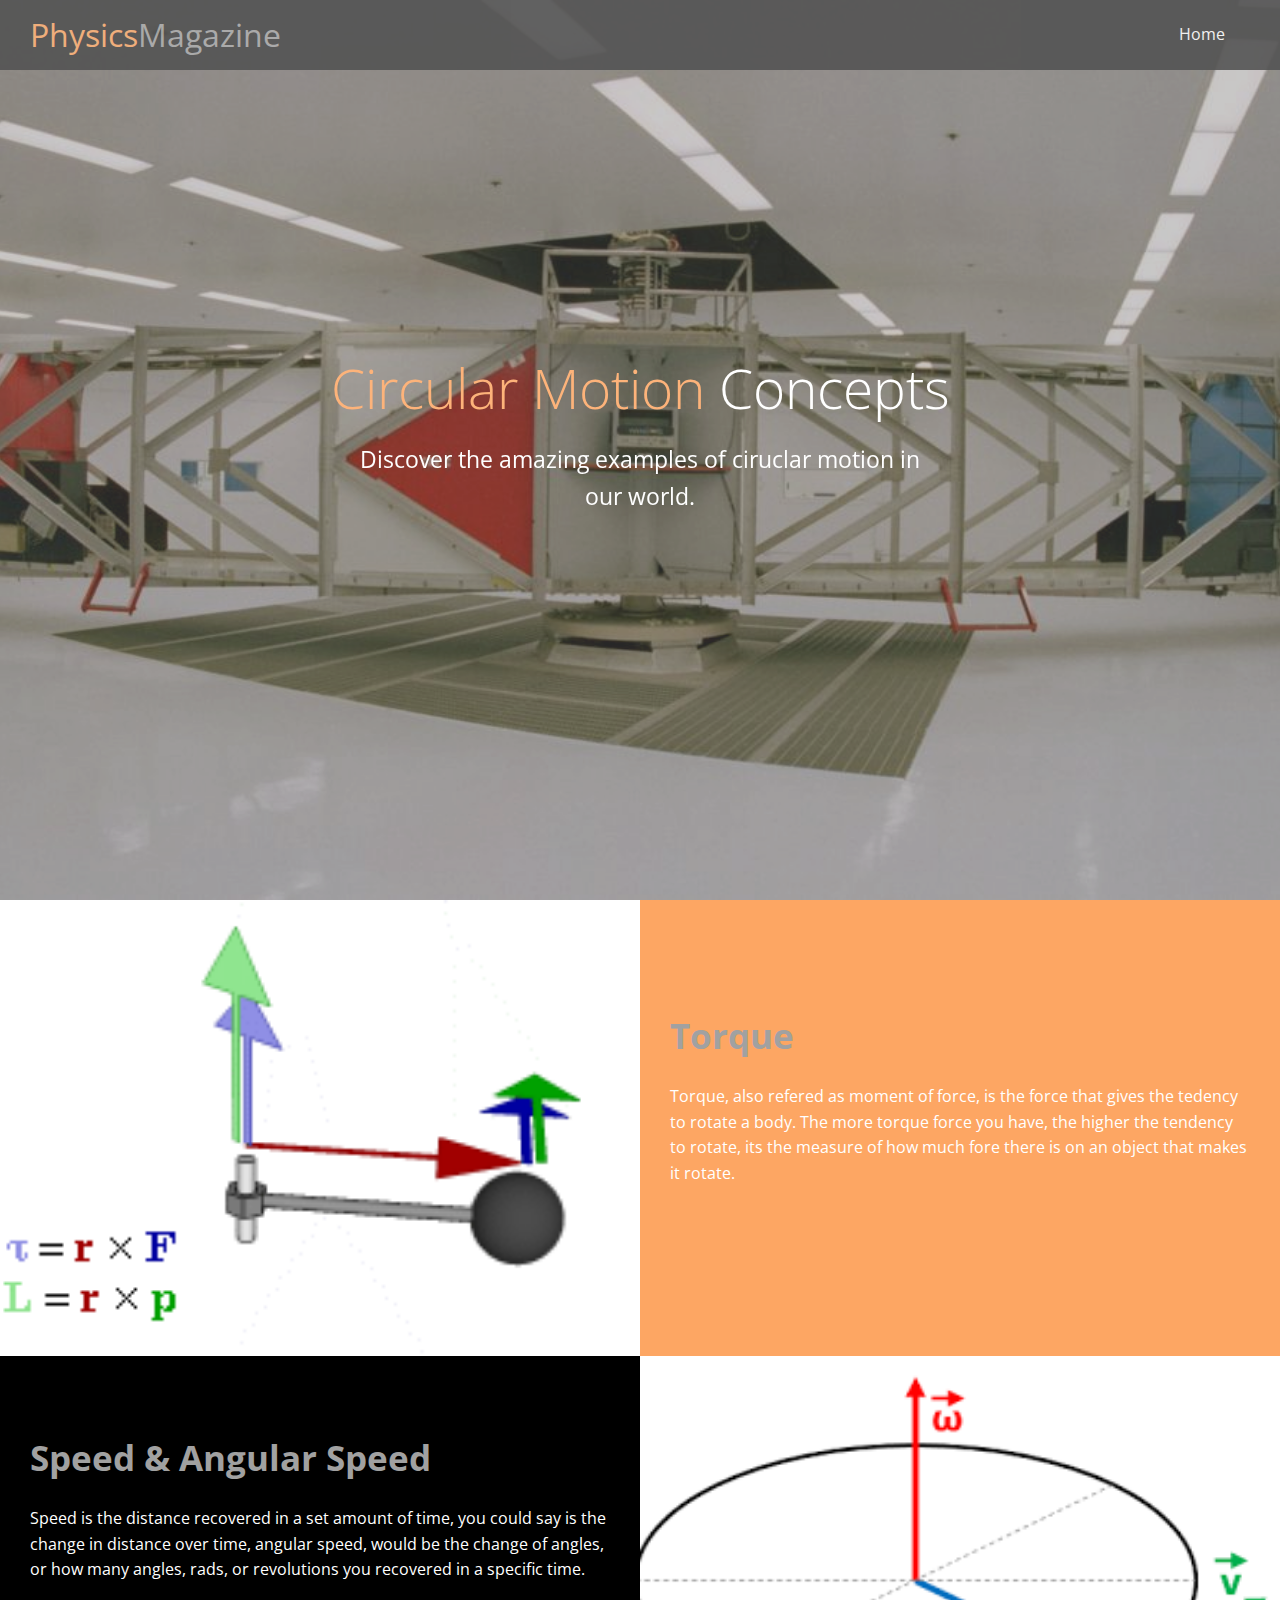
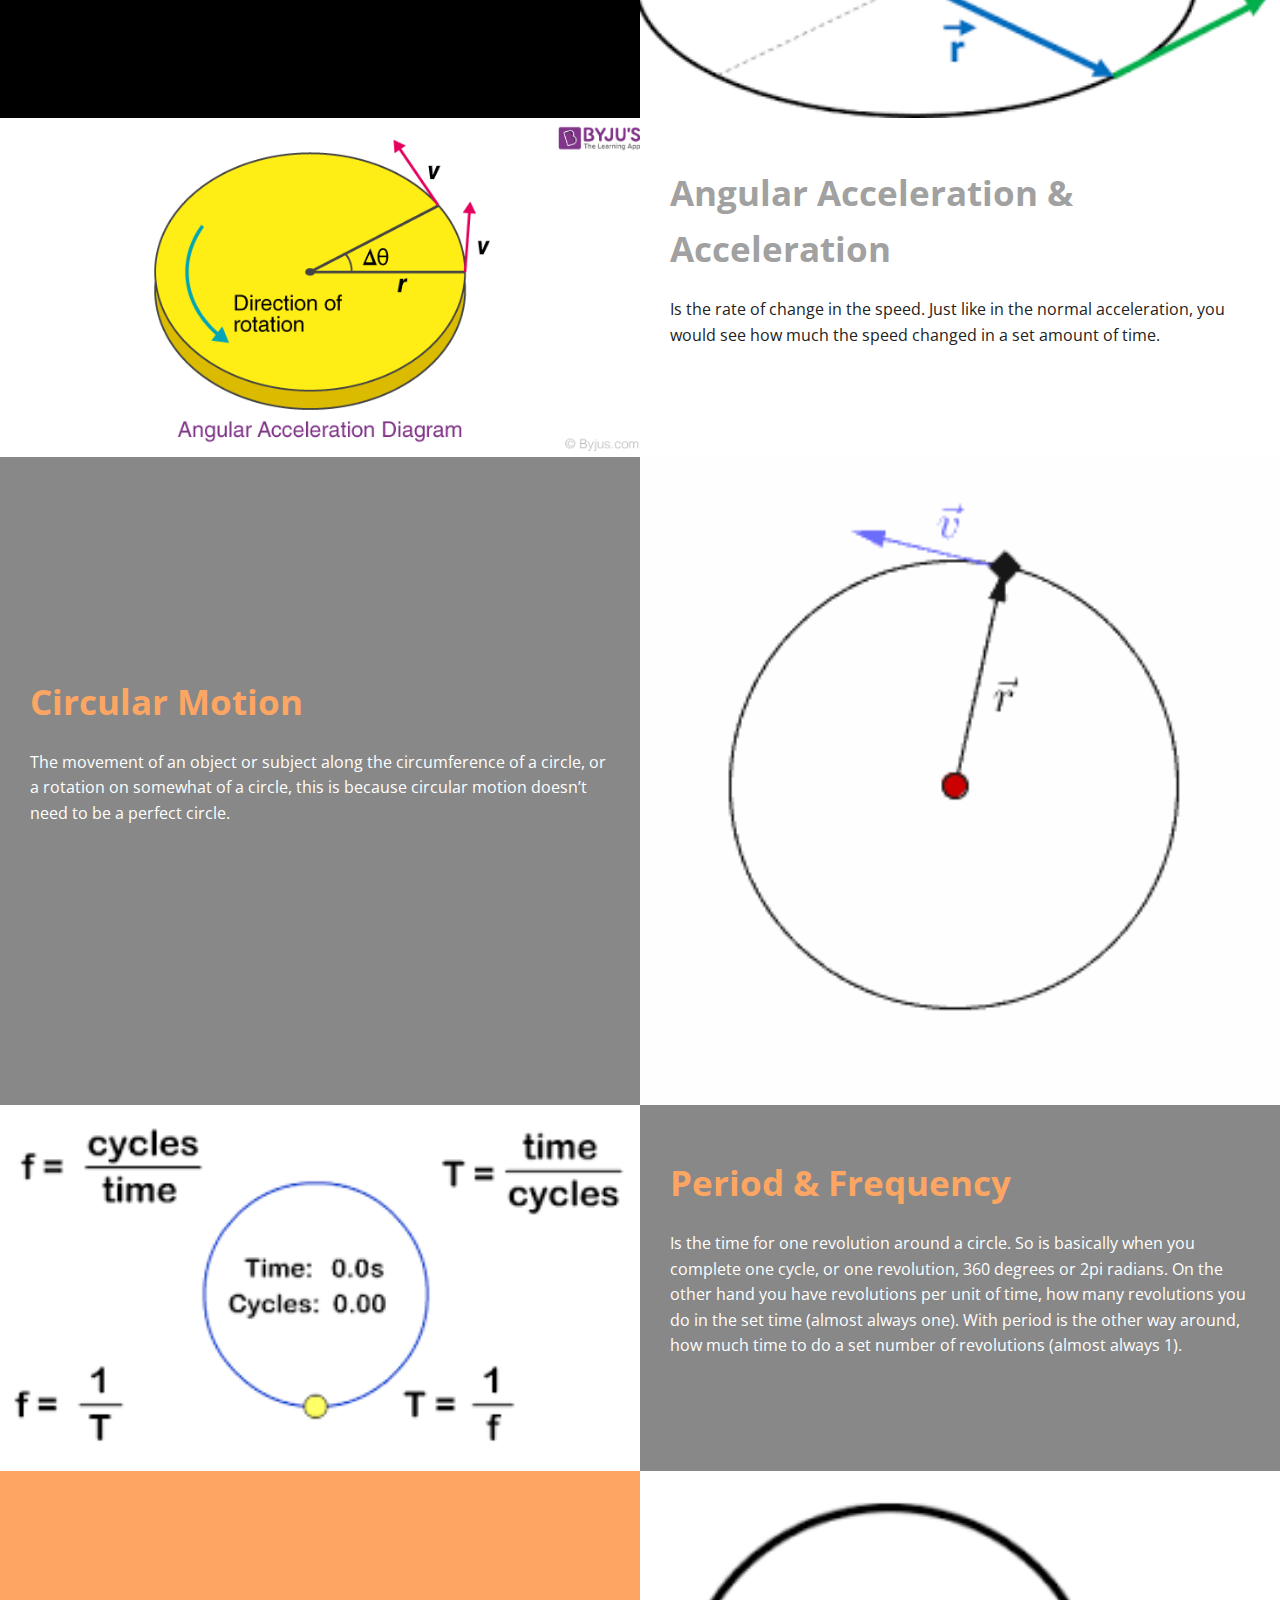
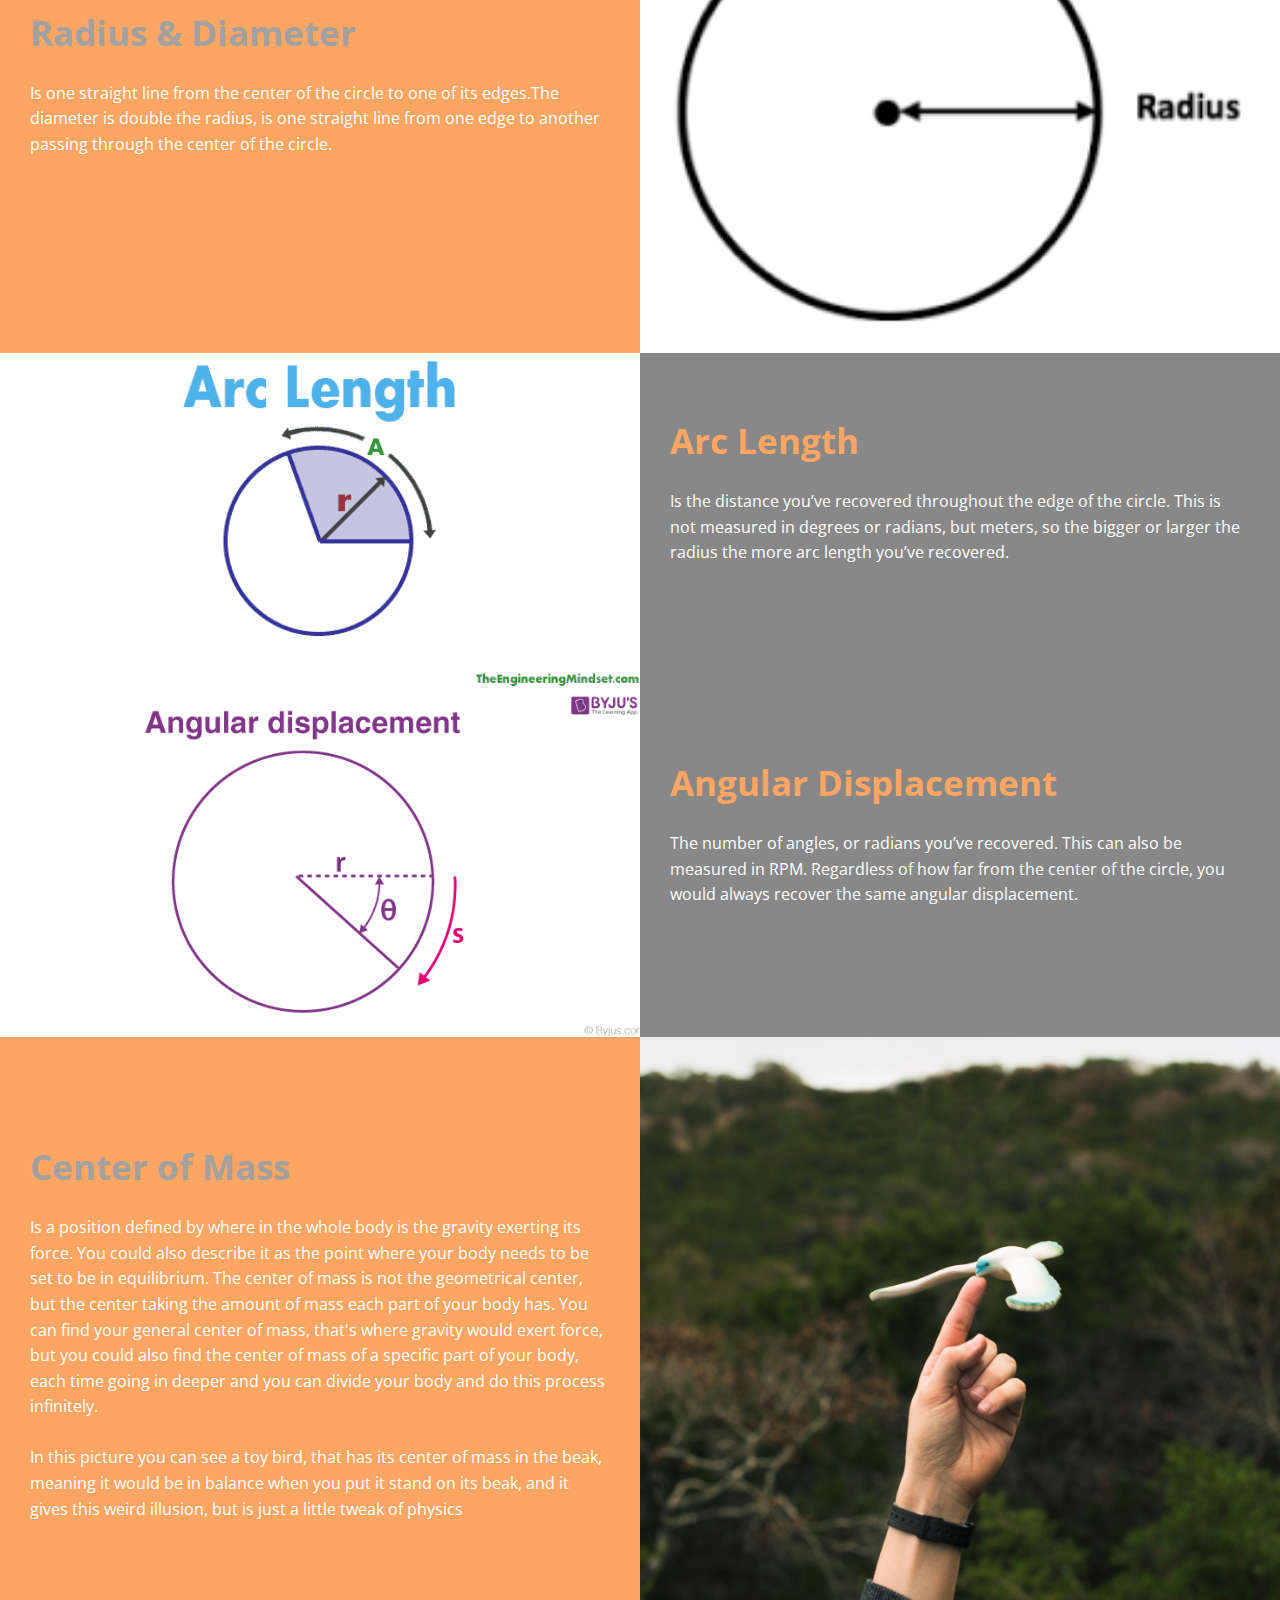
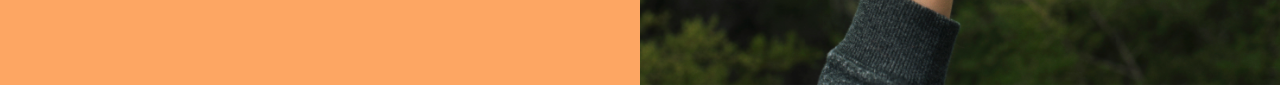
<file: concepts.html>
<!DOCTYPE html>
<html lang="en">
<head>
    <meta charset="UTF-8">
    <meta http-equiv="X-UA-Compatible" content="IE=edge">
    <meta name="viewport" content="width=device-width, initial-scale=1.0">
    <link rel="stylesheet" href="https://cdnjs.cloudflare.com/ajax/libs/font-awesome/5.15.3/css/all.min.css" integrity="sha512-iBBXm8fW90+nuLcSKlbmrPcLa0OT92xO1BIsZ+ywDWZCvqsWgccV3gFoRBv0z+8dLJgyAHIhR35VZc2oM/gI1w==" crossorigin="anonymous" />
    <link rel="stylesheet" href="CSS/utilities.css">
    <link rel="stylesheet" href="CSS/style.css">
    <title>Physics Circular Motion</title>
</head>
<body id ="home">
    <header class="hero">
        <div id="nadvar" class="navbar">
            <h1 class="logo">
                <span class= "text_primary"><i class="fas fa-atom"></i>Physics</span><span class= "text_secundary">Magazine</span>
            </h1> 
            <nav>
                <ul>
                    <li><a href="/index.html">Home</a></li>
                </ul>
            </nav>
        </div>
        <div class="content">
            <h1><span class= "text_primary"> Circular Motion</span> Concepts</h1>
            <p>Discover the amazing examples of ciruclar motion in our world.</p>
        </div>
    </header>
    <main>
        <!--FIRST EXAMPLE OF CIRCULAR MOTION-->
        <section class="tech flex-columns">
            <div id = "tech" class="row">
              <div class="column">
                <div class="column-1">
                  <img src="/images/Torque_animation.gif" alt="" />
                </div>
              </div>
              <div class="column">
                <div class="column-2 bg-primary">
                  <h4><span class="text_secundary">Torque</span></h4>
                  <p>
                    Torque, also refered as moment of force, is the force that gives the tedency to rotate a body. 
                    The more torque force you have, the higher the tendency to rotate, its the measure of how much fore
                    there is on an object that makes it rotate. </p>
                    <br>
                    <br>
                </div>
              </div>
            </div>
            <div id = "tech" class="row">
              <div class="column">
                <div class="column-2 bg-BLACK">
                  <h4><span class="text_secundary">Speed & Angular Speed</span></h4>
                  <p>
                    Speed is the distance recovered in a set amount of time, you could say is the change in distance over time, angular speed, would be the change of angles, or how many angles, rads, or revolutions you recovered in a specific time. </p>

                    <br>
                    <br>
                </div>
              </div>
              <div class="column">
                <div class="column-1">
                  <img src="/images/angular_speed.png" alt="" />
                </div>
              </div>
            </div>
            <div id = "tech" class="row">
              <div class="column">
                <div class="column-1">
                  <img src="/images/angular_acceleration.png" alt="" />
                </div>
              </div>
              <div class="column">
                <div class="column-2 bg-light">
                  <h4><span class="text_secundary">Angular Acceleration & Acceleration</span></h4>
                  <p>
                    Is the rate of change in the speed. Just like in the normal acceleration, 
                    you would see how much the speed changed in a set amount of time.
                  </p>

                    <br>
                    <br>
                </div>
              </div>
            </div>
            <div id = "tech" class="row">
              <div class="column">
                <div class="column-2 bg-secundary">
                  <h4><span class="text_primary">Circular Motion</span></h4>
                  <p>
                    The movement of an object or subject along the circumference of a circle, 
                    or a rotation on somewhat of a circle, this is because circular motion doesn’t 
                    need to be a perfect circle.

                  </p>

                    <br>
                    <br>
                </div>
              </div>
              <div class="column">
                <div class="column-1">
                  <img src="/images/circular motion.gif" alt="" />
                </div>
              </div>
            </div>
            <div id = "tech" class="row">
              <div class="column">
                <div class="column-1">
                  <img src="/images/period.png" alt="" />
                </div>
              </div>
              <div class="column">
                <div class="column-2 bg-secundary">
                  <h4><span class="text_primary">Period & Frequency</span></h4>
                  <p>
                    Is the time for one revolution around a circle. 
                    So is basically when you complete one cycle, or one revolution, 
                    360 degrees or 2pi radians. On the other hand you have revolutions 
                    per unit of time, how many revolutions you do in the set time 
                    (almost always one). With period is the other way around, how much time to do a 
                    set number of revolutions (almost always 1).
                  </p>

                    <br>
                    <br>
                </div>
              </div>
            </div>
            <div id = "tech" class="row">
              <div class="column">
                <div class="column-2 bg-primary">
                  <h4><span class="text_secundary">Radius & Diameter</span></h4>
                  <p>
                    Is one straight line from the center of the circle to one of its edges.The diameter is double the radius, is one straight line from one edge to another passing through the center of the circle.

                  </p>

                    <br>
                    <br>
                </div>
              </div>
              <div class="column">
                <div class="column-1">
                  <img src="/images/radious.png" alt="" />
                </div>
              </div>
            </div>
            <div id = "tech" class="row">
              <div class="column">
                <div class="column-1">
                  <img src="/images/9.png" alt="" />
                </div>
              </div>
              <div class="column">
                <div class="column-2 bg-secundary">
                  <h4><span class="text_primary">Arc Length</span></h4>
                  <p>
                    Is the distance you’ve recovered throughout the edge of the circle. This is not measured in degrees or radians, but meters, so the bigger or larger the radius the more arc length you’ve recovered.


                  </p>

                    <br>
                    <br>
                </div>
              </div>
            </div>
            <div id = "tech" class="row">
             
              <div class="column">
                <div class="column-1">
                  <img src="/images/angular_displa.png" alt="" />
                </div>
              </div>
              <div class="column">
                <div class="column-2 bg-secundary">
                  <h4><span class="text_primary">Angular Displacement</span></h4>
                  <p>
                    The number of angles, or radians you’ve recovered. This can also be measured in RPM. Regardless of how far from the center of the circle, you would always recover the same angular displacement.



                  </p>

                    <br>
                    <br>
                </div>
              </div>
            </div>
            <div id = "tech" class="row">
              <div class="column">
                <div class="column-2 bg-primary">
                  <h4><span class="text_secundary">Center of Mass</span></h4>
                  <p>
                    Is a position defined by where in the whole body is the gravity 
                    exerting its force. You could also describe it as the point where your 
                    body needs to be set to be in equilibrium. The center of mass is not the 
                    geometrical center, but the center taking the amount of mass each part of 
                    your body has. You can find your general center of mass, that's where gravity 
                    would exert force, but you could also find the center of mass of a specific 
                    part of your body, each time going in deeper and you can divide your body and 
                    do this process infinitely. 
                    <br>
                    <br>
                    In this picture you can see a toy bird, that has its center of mass in the beak, meaning it would be in balance when you put it stand on its beak, and it gives this weird illusion, but is just a little tweak of physics







                  </p>

                    <br>
                    <br>
                </div>
              </div>
              <div class="column">
                <div class="column-1">
                  <img src="/images/Bird_toy_showing_center_of_gravity.jpg" alt="" />
                </div>
              </div>
            </div>
        </section>
    </main>
</body>
</html>
</file>
<file: CSS/utilities.css>
/*TEXT STYLES & TEXT COLORS */
.text_primary{
    color: #fda663;
}
.text_secundary{
    color:#a1a1a1;
}
.text_third {
    color:#f7c08a;
}
/*SECUNDAY COLOR, if the option '#a1a1a1' doesnt look nice, I could aways use '#676a74'

/*button*/
.btn {
    cursor:pointer;
    display: inline-block;
    padding:10px 30px;
    color:white;
    background-color:#fda663;
    border: none;
    border-radius: 5px;

}

.btn:hover{
    opacity: 0.8;
}

.btn-primary, .bg-primary {
    background:#fda663;
    color:#fff;
}
.btn-secundary, .bg-secundary {
    background:#888;
    color:#fff;
}
.bg-blue{
    background:#cdf5f5;
    color:#222;
}
.bg-BLACK{
    background:#000;
    color:#fff;
}
.btn-dark, .bg-dark {
    background:#222;
    color:#ffff;
}

.btn-light, .bg-light {
    background:#ffff;
    color:#222;
}
/*FLEX ITEMS */

.flex-items{
    display: flex;
    text-align: center;
    justify-content: center;
    text-align: center;
    height:100%;
}

.flex-items > div{
    padding:80px;

}

/*FLEX COLUMS... OR ALL THE COLUMS */

.flex-columns .row {
    display:flex;
    flex-direction: row;
    flex-wrap: wrap;
    width: 100%;
}

.flex-columns .column {
    display: flex;
    flex-direction: column;
    flex-basis: 100%;
    flex: 1;
}

.flex-columns .column .column-1,
.flex-columns .column .column-2{
    height: 100%;
}

.flex-columns img {
    width: 100%;
    height: 100%;
    object-fit: cover;
}

.flex-columns .column-2{
    display: flex;
    flex-direction:column;
    align-items: flex-start;
    justify-content: center;
    padding: 30px;
}

.flex-columns h4 {
    font-size: 35px;
    margin-bottom: 10px;
}
/**/
.sporty{
    align-items: center;
    
}
</file>
<file: CSS/style.css>
@import url('https://fonts.googleapis.com/css2?family=Open+Sans:wght@300;400&display=swap');

* {
    box-sizing:border-box;
    padding: 0;
    margin: 0 ;
}

body {
    font-family: 'Open Sans', sans-serif;
    background: #ffff;
    color: #222;
    line-height: 1.6;
}

ul {
    list-style: none;
}

a{
    color:#222;
    text-decoration: none;

}
h1, h2 {
    font-weight:  300;
    line-height: 1.2;
}

p{
    margin: 10px 0;
}

img {
    width: 100%;
}

/* NAV BAR */
.navbar {
    display: flex;
    align-items: center;
    justify-content:space-between;
    background-color: #333;
    color: #fff;
    opacity: 0.875;
    width: 100%;
    height: 70px;
    position: fixed;
    top: 0x;
    padding: 0 30px;
}

.navbar a {
    color: #ffff;
    padding: 10px 20px;
    margin:0 5px;
}

.navbar a:hover{
    border-bottom:#fda663 2px solid;
}

.navbar ul {
    display:flex;
}

.navbar .logo {
    font-weight:400;
}
/*HEADER*/
.hero {
    background: url('../images/centrifugue_2.jpg') no-repeat center center/cover;
    height: 100vh;
    position: relative;
    color: #fff;
    opacity:0.85;
}
.hero .content {
    display:flex;
    flex-direction: column;
    align-items: center;
    justify-content:center;
    text-align:center;
    height: 100%;
    padding: 0 20px;
}

.hero .content h1{
    font-size:55px;
    color:#fff;
}

.hero .content p{
    font-size:23px;
    max-width: 600px;
    margin: 20px 0 30px;
}

.hero::before {
    content:"";
    position:absolute;
    top:0;
    left: 0;
    width: 100%;
    height: 100%;
    background: rgba(0,0,0,0.25);
    
}

.hero * {
    z-index:10;
}

/*ICONS*/

.icons {
    padding:30px;

}

.icons h3 {
    font-weight:bold;
    margin-bottom:15px;
    
}

.icons i {
    background-color:#fda663;
    color:white;
    padding: 1rem;
    border-radius: 50%;
    margin-bottom: 15px;

}

/* PHONE */
@media(max-width: 768px) {
    .navbar {
        flex-direction: column;
        height: 120px;
        padding: 20px;
    }

    .navbar a {
        padding: 10px 10px;
        margin: 0 3px;
    }

    .flex-items {
        flex-direction: column;
    }

    .flex-columns .column, .flex-grid .column {
        flex: 100%;
        max-width: 100%;
    }

    .team img {
        width: 70%;
    }
}

/* Research*/
.blog {
    background: url('../images/centrifugue.jpg') no-repeat center center/cover;
    height: 100vh;
    position: relative;
    color: #fff;
    opacity:0.85;
}
</file>
